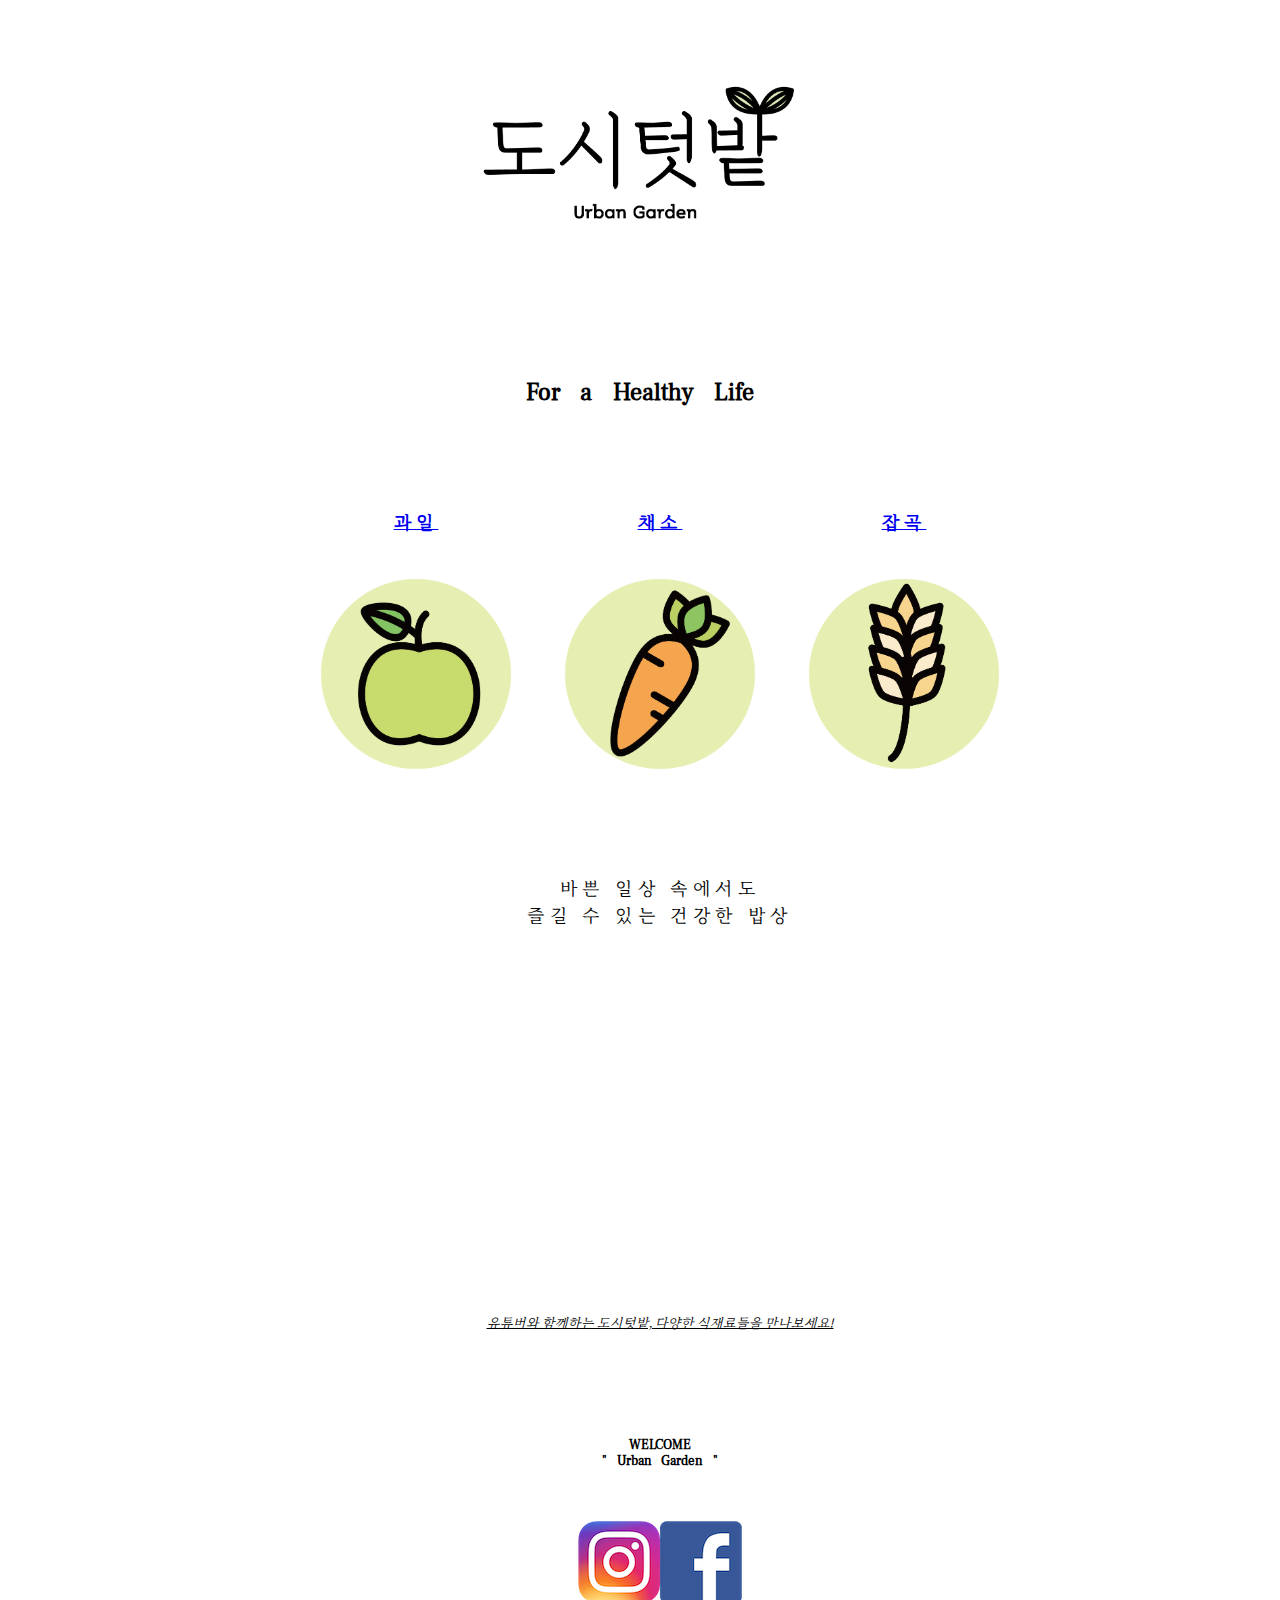
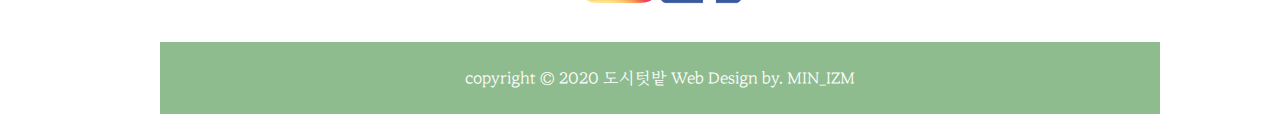
<file: index.html>
<!DOCTYPE html>
<html>
    <head>
        <meta charset="utf-8">
        <link rel="icon" href="img/logo.png">
        <title>도시텃밭</title>
        <link rel="stylesheet" href="style/index.css" >
    </head>
    <body><center>
    <header>
    <h1>
     <img src="img/header.png" height="270" width="400" align="center" alt="Title">
    </h1>
    <nav>
    <br><br>
    <p class="medium">For a Healthy Life</p>
    <br><br>
     <ul>
     <table>
         <td><a href="fruit.html"><p class="large_1">과일</p></a><br>
     <a href="fruit.html"><img src="img/과일.png" height="200" width="200" align="center" hspace=20 alt="과일"></a></td>
         <td><a href="vegetable.html"><p class="large_1">채소</p></a><br>
     <a href="vegetable.html"><img src="img/채소.png" height="200" width="200" align="center" hspace=20 alt="채소"></a></td>
         <td><a href="#3"><p class="large_1">잡곡</p></a><br>
     <img src="img/잡곡.png" height="200" width="200" align="center" hspace=20 alt="잡곡"></td>
     </table>
        <br><br><br><br>
        <p class="large">바쁜 일상 속에서도<br>즐길 수 있는 건강한 밥상<br></p>
         <br><br>
         <td> <iframe width="560" height="315" src="https://www.youtube.com/embed/HN_mWWh-Gj4" frameborder="0" allow="accelerometer; autoplay; clipboard-write; encrypted-media; gyroscope; picture-in-picture" allowfullscreen  style="margin-left: auto; margin-right: auto; display: block;"></iframe></td>
         <p class="small"> 유튜버와 함께하는 도시텃밭, 다양한 식재료들을 만나보세요!</p>
         <br><br><br><br>
         <p class="medium_1">WELCOME<br>" Urban Garden "</p>
         <img src=img/sns.png width="200" usemap="#sns" style="margin-left: auto; margin-right: auto; display: block;">
         <map name="sns">
         <area shape="rect" coords="0,0,99,160" href="http://instagram.com"
         title="인스타그램으로 연결하기" target="_blank">
         <area shape="rect" coords="101,0,200,160" href="http://facebook.com"
         title="페이스북으로 연결하기" target="_blank">
         </map>
         <footer>
         <p>copyright &copy; 2020 도시텃밭 Web Design by. MIN_IZM</p> 
         </footer>
     </ul>
    </nav>
    </header>
    
    </center></body>
</html>
</file>
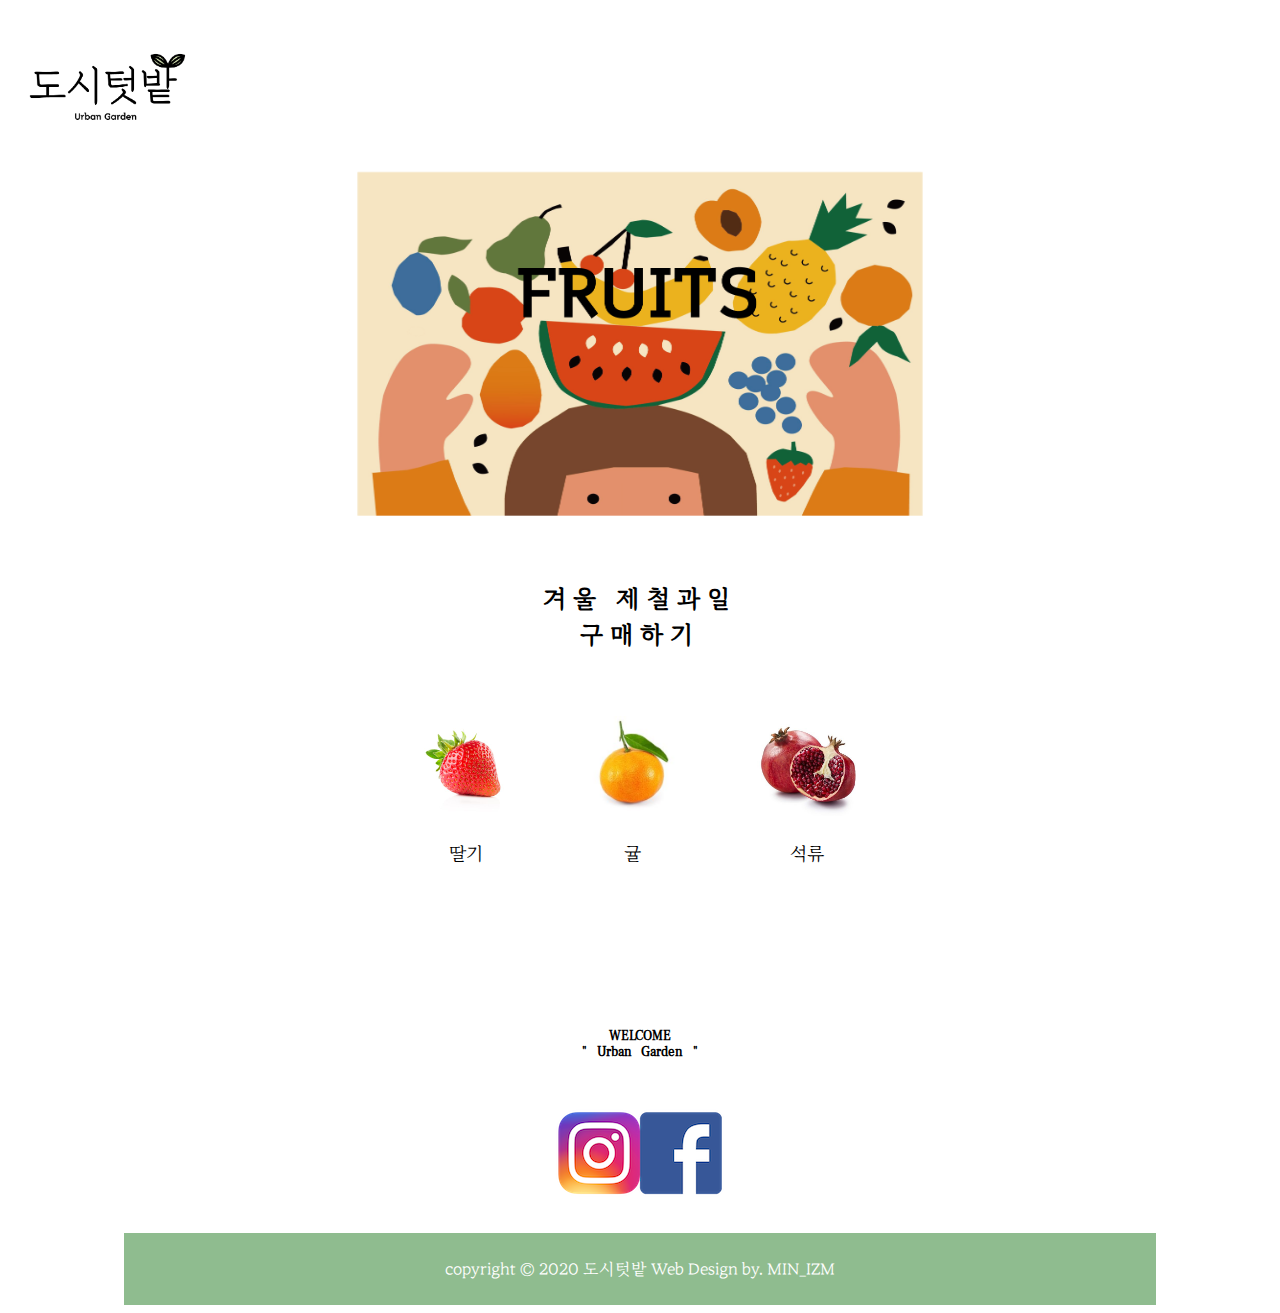
<file: fruit.html>
<!DOCTYPE html>
<html>
    <head>
        <meta charset="utf-8">
        <link rel="icon" href="img/logo.png">
        <title>도시텃밭</title>
        <link rel="stylesheet" href="style/fruit.css" >
    </head>
    <body><center>
    <h1>
        <a href="index.html"><img src="img/header.png" height="135" width="200" align="left" alt="Title"></a>
     <br><br><br><br>
     <img src="img/fruits.png" height="350" width="600" align="center" alt="fruits">
     <br><br>
        <table>
    <p class="large">겨울 제철과일<br>구매하기</p><br>
        <td><dt><img src="img/%EB%94%B8%EA%B8%B0.jpg" height="100px" hspace=30 alt="딸기">
            <br><p class="medium">딸기</p></dt></td>
        <td><dt><img src="img/%EA%B7%A4.jpg" height="100px" hspace=30 alt="귤">
            <br><p class="medium">귤</p></dt></td>
        <td><dt><img src="img/석류.jpg" height="100px" hspace=30 alt="석류">
            <br><p class="medium">석류</p></dt></td>
        </table>
    </h1>
        <br><br><br><br><br><br>
         <p class="medium_1">WELCOME<br>" Urban Garden "</p>
         <img src=img/sns.png width="200" usemap="#sns" style="margin-left: auto; margin-right: auto; display: block;">
         <map name="sns">
         <area shape="rect" coords="0,0,99,160" href="http://instagram.com"
         title="인스타그램으로 연결하기" target="_blank">
         <area shape="rect" coords="101,0,200,160" href="http://facebook.com"
         title="페이스북으로 연결하기" target="_blank">
         </map>
    <footer>
    <p>copyright &copy; 2020 도시텃밭 Web Design by. MIN_IZM</p> 
    </footer>
    </center>
   <nav></nav>
</file>
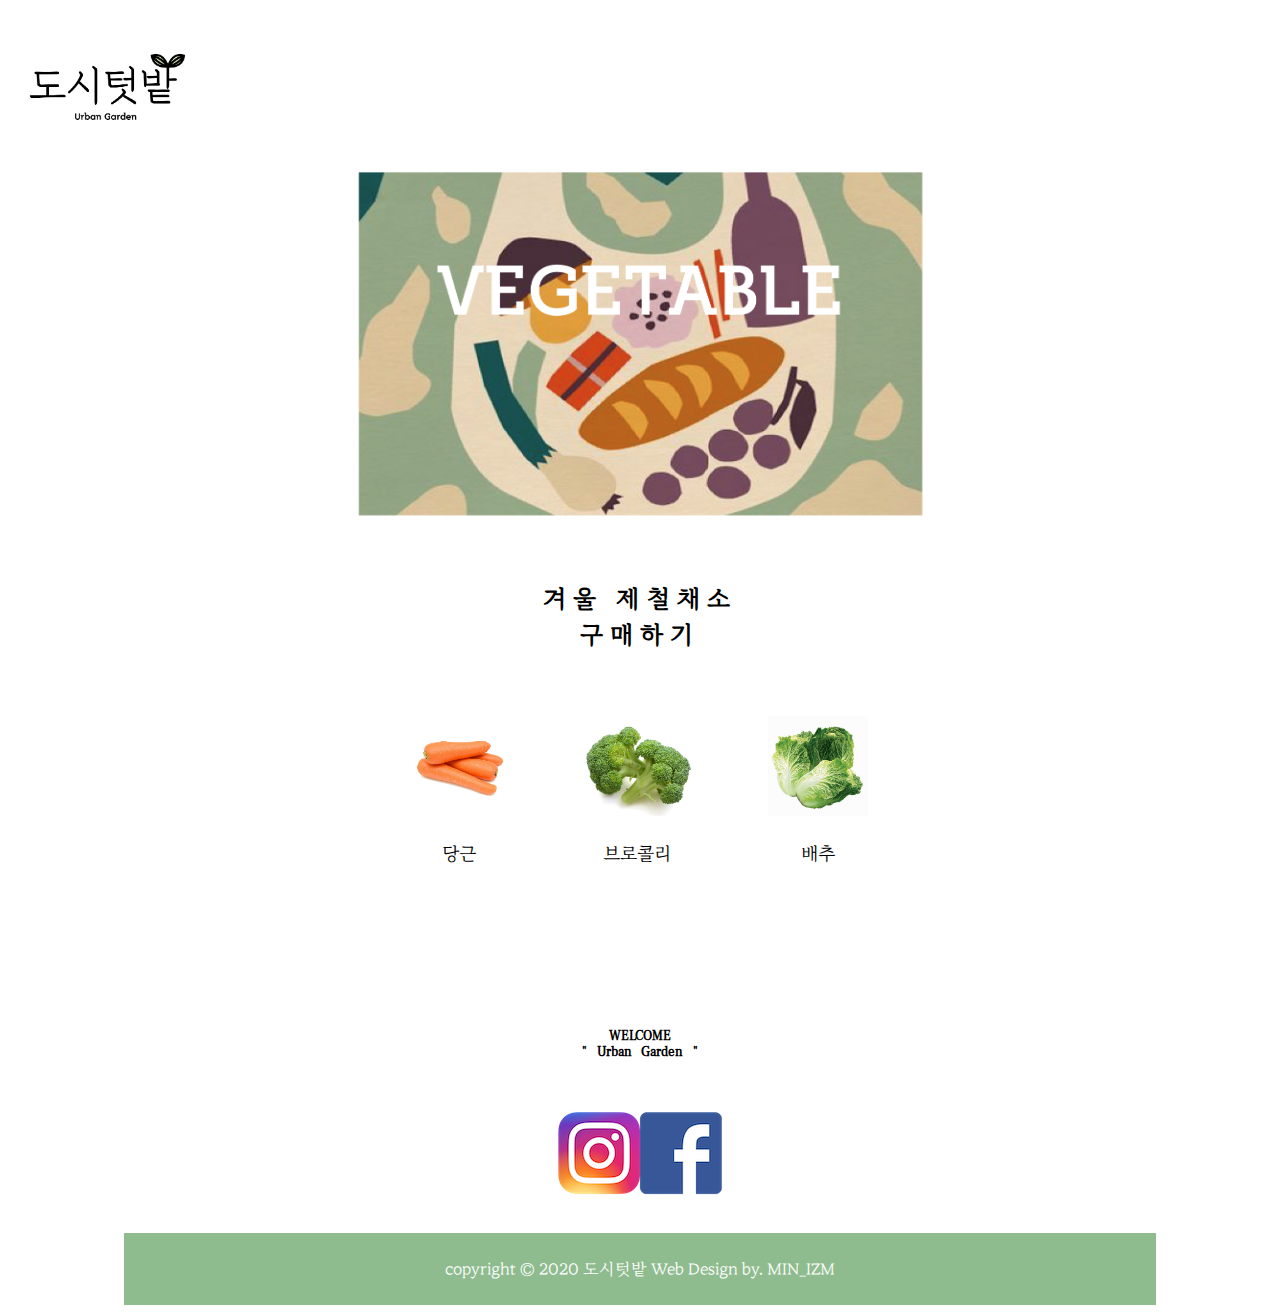
<file: vegetable.html>
<!DOCTYPE html>
<html>
    <head>
        <meta charset="utf-8">
        <link rel="icon" href="img/logo.png">
        <title>도시텃밭</title>
        <link rel="stylesheet" href="style/fruit.css" >
    </head>
    <body><center>
    <h1>
        <a href="index.html"><img src="img/header.png" height="135" width="200" align="left" alt="Title"></a>
     <br><br><br><br>
     <img src="img/vegetable.png" height="350" width="600" align="center" alt="fruits">
     <br><br>
        <table>
    <p class="large">겨울 제철채소<br>구매하기</p><br>
        <td><dt><img src="img/당근.jpg" height="100px" hspace=30 alt="당근">
            <br><p class="medium">당근</p></dt></td>
        <td><dt><img src="img/브로콜리.jpg" height="100px" hspace=30 alt="브로콜리">
            <br><p class="medium">브로콜리</p></dt></td>
        <td><dt><img src="img/배추.jpg" height="100px" hspace=30 alt="배추">
            <br><p class="medium">배추</p></dt></td>
        </table>
    </h1>
        <br><br><br><br><br><br>
         <p class="medium_1">WELCOME<br>" Urban Garden "</p>
         <img src=img/sns.png width="200" usemap="#sns" style="margin-left: auto; margin-right: auto; display: block;">
         <map name="sns">
         <area shape="rect" coords="0,0,99,160" href="http://instagram.com"
         title="인스타그램으로 연결하기" target="_blank">
         <area shape="rect" coords="101,0,200,160" href="http://facebook.com"
         title="페이스북으로 연결하기" target="_blank">
         </map>
    <footer>
    <p>copyright &copy; 2020 도시텃밭 Web Design by. MIN_IZM</p> 
    </footer>
    </center>
   <nav></nav>
</file>
<file: style/index.css>
@font-face {
    font-family: MaruBuri-Regular;
    src:url(../font/MaruBuri-Regular.otf);
    font-weight:normal;
}

@font-face{
    font-family: FrankRuhlLibre-Regular;
    src:url(../font/FrankRuhlLibre-Regular.ttf);
    font-weight: normal;
}

@font-face{
    font-family: Spoqa Han Sans Regular;
    src:url(../font/Spoqa Han Sans Regular.ttf);
    font-weight: normal;
}

body{
    font-family: MaruBuri-Regular;
    text-align: center;
}

p class{
    font-family: MaruBuri-Regular;
    font-size: 15px;
}

.large{
    font-family: MaruBuri-Regular;
    font-size: large;
    text-align: center;
    letter-spacing: 0.3em;
    line-height: 150%;
}

.large_1{
    font-family: MaruBuri-Regular;
    font-size: large;
    text-align: center;
    letter-spacing: 0.3em;
    line-height: 150%;
    font-weight: 900;
}

.medium{
    font-family: FrankRuhlLibre-Regular;
    font-size: x-large;
    font-weight: 700;
    text-align: center;
    word-spacing: 0.6em;
}

.medium_1{
    font-family: FrankRuhlLibre-Regular;
    font-size: small;
    text-align: center;
    word-spacing: 0.5em;
    font-weight: 900;
}

.small{
    font-family: MaruBuri-Regular;
    font-size: small;
    font-style: italic;
    text-align: center;
    text-decoration: underline;
}

footer{
    font-family: MaruBuri-Regular;
    width: 80%;
    margin-right: auto;
    margin-left: auto;
    margin-top: 0;
    padding: 10px;
    background-color: darkseagreen;
    color: white;
    text-align: center;
}
</file>
<file: style/fruit.css>
@font-face {
    font-family: MaruBuri-Regular;
    src:url(../font/MaruBuri-Regular.otf);
    font-weight:normal;
}

@font-face{
    font-family: FrankRuhlLibre-Regular;
    src:url(../font/FrankRuhlLibre-Regular.ttf);
    font-weight: normal;
}

p class{
    font-family: MaruBuri-Regular;
    font-size: 15px;
}

.large{
    font-family: MaruBuri-Regular;
    font-size: x-large;
    text-align: center;
    letter-spacing: 0.3em;
    line-height: 150%;
}

.medium{
    font-family: MaruBuri-Regular;
    font-size: large;
    font-weight: 100;
    text-align: center;
    word-spacing: 0.6em;
}

.medium_1{
    font-family: FrankRuhlLibre-Regular;
    font-size: small;
    text-align: center;
    word-spacing: 0.5em;
    font-weight: 900;
}

footer{
    font-family: MaruBuri-Regular;
    width: 80%;
    margin-right: auto;
    margin-left: auto;
    margin-top: 0;
    padding: 10px;
    background-color: darkseagreen;
    color: white;
    text-align: center;
}
</file>
